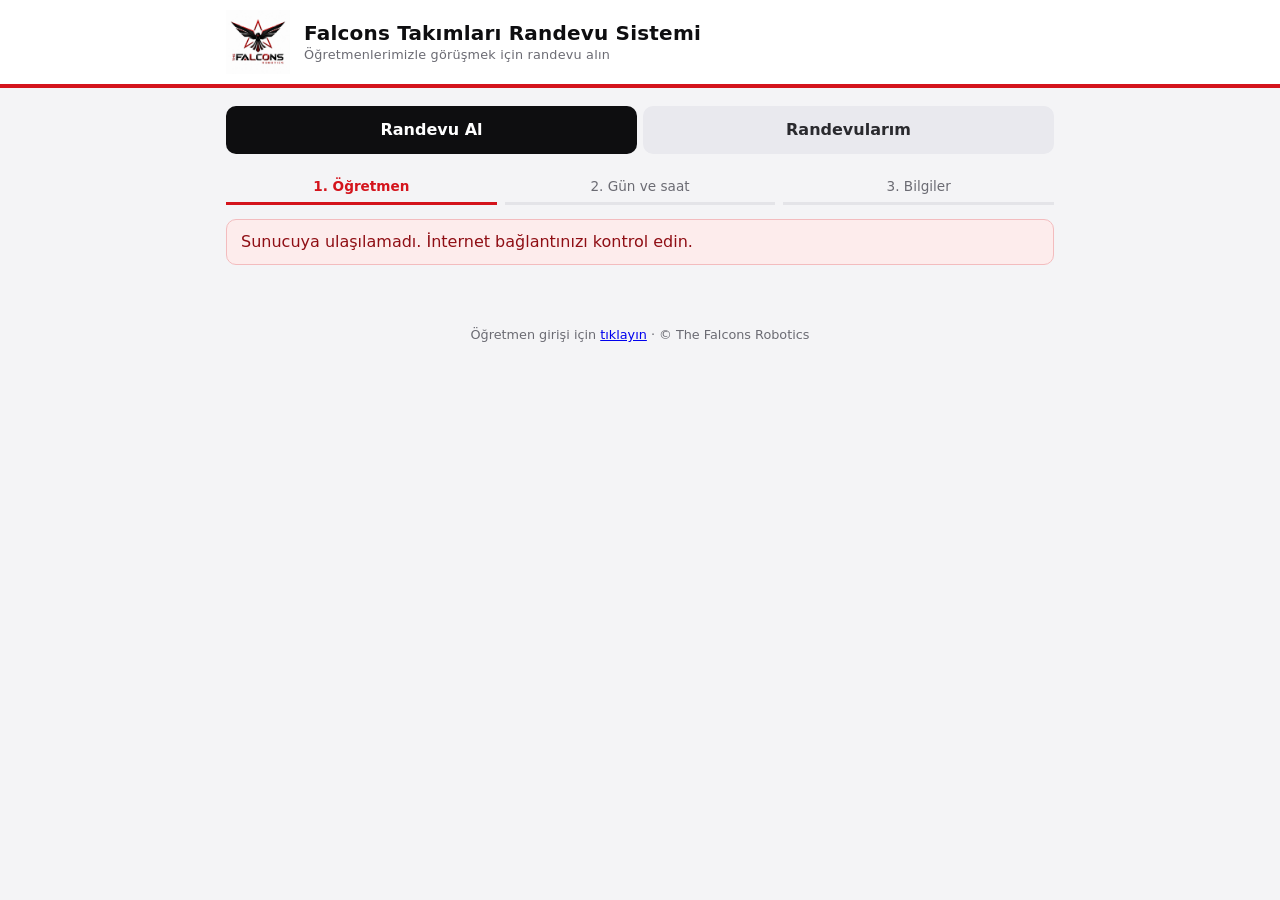
<file: index.html>
<!doctype html>
<html lang="tr">
<head>
<meta charset="utf-8">
<meta name="viewport" content="width=device-width, initial-scale=1">
<title>Falcons Takımları Randevu Sistemi</title>
<meta name="description" content="Falcons Robotik takımı öğretmenlerinden randevu alın.">
<meta name="theme-color" content="#d4141c">
<link rel="icon" href="assets/logo.jpg">
<link rel="stylesheet" href="assets/style.css">
</head>
<body>
<header class="topbar">
  <div class="topbar-in">
    <img src="assets/logo.jpg" alt="The Falcons Robotics logosu">
    <h1>Falcons Takımları Randevu Sistemi<small>Öğretmenlerimizle görüşmek için randevu alın</small></h1>
  </div>
</header>

<main>
  <div class="tabs" role="tablist">
    <button class="tab" role="tab" id="tab-book" aria-selected="true">Randevu Al</button>
    <button class="tab" role="tab" id="tab-mine" aria-selected="false">Randevularım</button>
  </div>

  <!-- RANDEVU AL -->
  <section id="view-book">
    <ol class="steps" id="steps">
      <li>1. Öğretmen</li><li>2. Gün ve saat</li><li>3. Bilgiler</li>
    </ol>
    <div id="book-body"></div>
  </section>

  <!-- RANDEVULARIM -->
  <section id="view-mine" class="hidden">
    <div class="card">
      <h2>Randevu kodunla sorgula</h2>
      <p class="hint">Randevu alırken verilen 8 haneli kodu gir. Bu cihazdan aldığın randevular otomatik listelenir.</p>
      <form id="lookup" class="row" style="margin-top:0">
        <input id="lookup-code" maxlength="8" placeholder="Örn: K7QM2XP4" autocomplete="off" style="flex:1;min-width:160px;text-transform:uppercase" aria-label="Randevu kodu">
        <button class="btn" type="submit">Sorgula</button>
      </form>
      <div id="lookup-err"></div>
    </div>
    <div id="mine-list"></div>
    <div class="card" id="notif-card">
      <h2>Bildirimler</h2>
      <p class="hint">Randevun onaylandığında veya reddedildiğinde, bu sayfa açıkken sana bildirim gösterilir. Tarayıcı bildirimi için izin ver.</p>
      <button class="btn ghost sm" id="notif-btn" type="button">Bildirimlere izin ver</button>
    </div>
  </section>
</main>

<footer>
  Öğretmen girişi için <a href="teacher.html">tıklayın</a> · © The Falcons Robotics
</footer>

<script src="assets/config.js"></script>
<script src="assets/common.js"></script>
<script src="assets/student.js"></script>
</body>
</html>
</file>
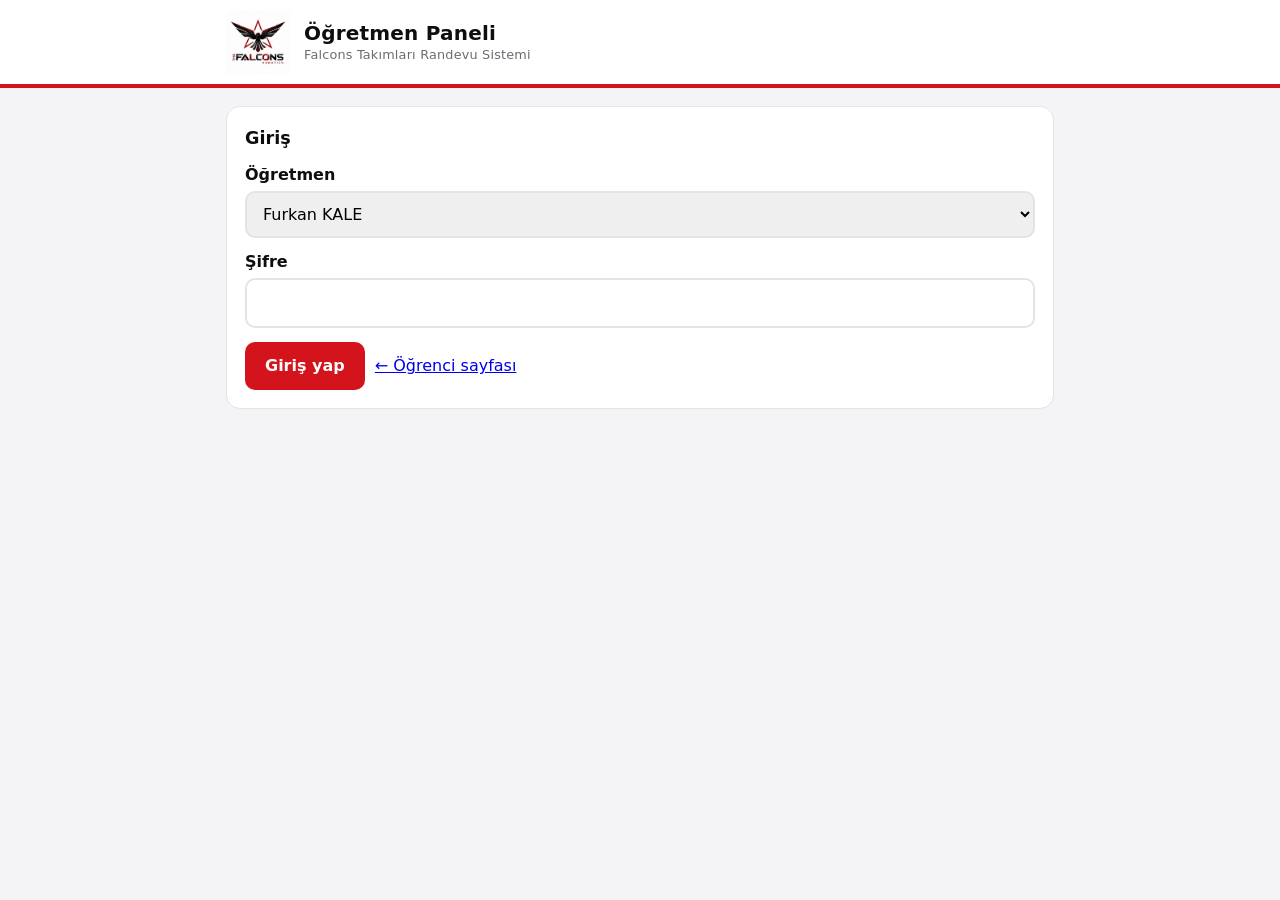
<file: teacher.html>
<!doctype html>
<html lang="tr">
<head>
<meta charset="utf-8">
<meta name="viewport" content="width=device-width, initial-scale=1">
<meta name="robots" content="noindex">
<title>Öğretmen Paneli · Falcons Randevu</title>
<meta name="theme-color" content="#d4141c">
<link rel="icon" href="assets/logo.jpg">
<link rel="stylesheet" href="assets/style.css">
</head>
<body>
<header class="topbar">
  <div class="topbar-in">
    <img src="assets/logo.jpg" alt="The Falcons Robotics logosu">
    <h1>Öğretmen Paneli<small>Falcons Takımları Randevu Sistemi</small></h1>
  </div>
</header>
<main>
  <section id="login" class="card">
    <h2>Giriş</h2>
    <form id="login-form" novalidate>
      <label for="l-teacher">Öğretmen</label>
      <select id="l-teacher" style="width:100%;padding:11px 12px;border:2px solid var(--line);border-radius:10px;font:inherit">
        <option value="furkan">Furkan KALE</option>
        <option value="mustafa">Mustafa Demirkıran</option>
      </select>
      <label for="l-pass">Şifre</label>
      <input id="l-pass" type="password" autocomplete="current-password" required>
      <div id="l-err"></div>
      <div class="row"><button class="btn" type="submit">Giriş yap</button><a href="index.html">← Öğrenci sayfası</a></div>
    </form>
  </section>

  <section id="pwchange" class="card hidden">
    <h2>Yeni şifre belirle</h2>
    <p class="hint">İlk girişin için sana verilen şifre geçicidir. Lütfen kendi şifreni belirle; bundan sonra bu şifreyle giriş yapacaksın ve tekrar sorulmayacak.</p>
    <form id="pw-form" novalidate>
      <label for="pw1">Yeni şifre (en az 8 karakter)</label>
      <input id="pw1" type="password" autocomplete="new-password" minlength="8">
      <label for="pw2">Yeni şifre (tekrar)</label>
      <input id="pw2" type="password" autocomplete="new-password" minlength="8">
      <div id="pw-err"></div>
      <div class="row"><button class="btn" type="submit">Şifreyi kaydet</button><button class="btn ghost" type="button" id="pw-cancel">Vazgeç</button></div>
    </form>
  </section>

  <section id="panel" class="hidden">
    <div class="row" style="justify-content:space-between;margin:0 0 12px">
      <strong id="who"></strong>
      <span><button class="btn ghost sm" id="refresh" type="button">Yenile</button>
      <button class="btn ghost sm" id="logout" type="button">Çıkış</button></span>
    </div>
    <div id="lists"></div>
  </section>
</main>
<script src="assets/config.js"></script>
<script src="assets/common.js"></script>
<script src="assets/teacher.js"></script>
</body>
</html>
</file>
<file: assets/style.css>
:root {
  --red: #d4141c;
  --red-dark: #8f0e14;
  --ink: #0e0e10;
  --ink-2: #2a2a2e;
  --muted: #6b6b73;
  --line: #e4e4e8;
  --bg: #f4f4f6;
  --card: #ffffff;
  --ok: #17803d;
  --warn: #b45309;
  --radius: 14px;
}
* { box-sizing: border-box; }
html { -webkit-text-size-adjust: 100%; }
body {
  margin: 0; background: var(--bg); color: var(--ink);
  font: 16px/1.5 system-ui, -apple-system, "Segoe UI", Roboto, sans-serif;
}
.topbar { background: #fff; border-bottom: 4px solid var(--red); }
.topbar-in { max-width: 860px; margin: 0 auto; padding: 10px 16px; display: flex; align-items: center; gap: 14px; }
.topbar img { height: 64px; width: auto; display: block; }
.topbar h1 { font-size: 1.25rem; margin: 0; line-height: 1.2; letter-spacing: .2px; }
.topbar h1 small { display: block; font-weight: 500; font-size: .8rem; color: var(--muted); margin-top: 2px; }
main { max-width: 860px; margin: 0 auto; padding: 18px 16px 60px; }

.tabs { display: flex; gap: 6px; margin-bottom: 16px; }
.tab {
  flex: 1; padding: 12px 10px; border: 0; border-radius: 10px; background: #e9e9ee; color: var(--ink-2);
  font: inherit; font-weight: 600; cursor: pointer;
}
.tab[aria-selected="true"] { background: var(--ink); color: #fff; }

.card { background: var(--card); border: 1px solid var(--line); border-radius: var(--radius); padding: 18px; margin-bottom: 14px; }
.card h2 { margin: 0 0 4px; font-size: 1.1rem; }
.hint { color: var(--muted); font-size: .9rem; margin: 0 0 14px; }

.steps { display: flex; gap: 8px; margin: 0 0 14px; padding: 0; list-style: none; font-size: .85rem; color: var(--muted); }
.steps li { flex: 1; text-align: center; padding: 6px 0; border-bottom: 3px solid var(--line); }
.steps li.on { color: var(--red); border-color: var(--red); font-weight: 700; }
.steps li.done { color: var(--ink); border-color: var(--ink); }

.teachers { display: grid; gap: 12px; grid-template-columns: 1fr 1fr; }
@media (max-width: 640px) { .teachers { grid-template-columns: 1fr; } }
.teacher {
  text-align: left; background: #fff; border: 2px solid var(--line); border-radius: var(--radius);
  padding: 16px; cursor: pointer; font: inherit; color: inherit;
}
.teacher:hover, .teacher:focus-visible { border-color: var(--red); outline: none; }
.teacher h3 { margin: 0 0 8px; font-size: 1.1rem; }
.teacher table { width: 100%; border-collapse: collapse; font-size: .88rem; }
.teacher td { padding: 3px 0; }
.teacher td:last-child { text-align: right; font-variant-numeric: tabular-nums; }
.closed { color: var(--muted); }

.chips { display: flex; flex-wrap: wrap; gap: 8px; margin-bottom: 14px; }
.chip {
  border: 2px solid var(--line); background: #fff; border-radius: 10px; padding: 8px 12px;
  font: inherit; cursor: pointer; text-align: center; line-height: 1.25;
}
.chip small { display: block; color: var(--muted); font-size: .75rem; }
.chip[aria-pressed="true"] { border-color: var(--red); background: var(--red); color: #fff; }
.chip[aria-pressed="true"] small { color: #ffd5d7; }
.times { display: grid; grid-template-columns: repeat(auto-fill, minmax(78px, 1fr)); gap: 8px; }
.time {
  border: 2px solid var(--line); background: #fff; border-radius: 10px; padding: 9px 0; font: inherit;
  font-variant-numeric: tabular-nums; cursor: pointer;
}
.time:hover:not(:disabled) { border-color: var(--red); }
.time.sel { background: #f9c9cb; border-color: var(--red); color: var(--red-dark); font-weight: 700; }
.time.edge { background: var(--red); color: #fff; box-shadow: 0 0 0 3px rgba(212,20,28,.28); }
.selbar { margin-top: 14px; padding: 10px 14px; border-radius: 10px; background: #f0f0f3; color: var(--muted); font-size: .95rem; }
.selbar.on { background: #fdecec; color: var(--ink); border: 2px solid var(--red); }
.selbar strong { color: var(--red-dark); font-size: 1.1rem; }
.time:disabled { background: #f0f0f3; color: #b0b0b8; text-decoration: line-through; cursor: not-allowed; }

label { display: block; font-weight: 600; margin: 12px 0 4px; }
input, textarea {
  width: 100%; padding: 11px 12px; border: 2px solid var(--line); border-radius: 10px; font: inherit; background: #fff; color: inherit;
}
input:focus, textarea:focus { outline: none; border-color: var(--red); }
textarea { min-height: 96px; resize: vertical; }

.btn {
  display: inline-block; border: 0; border-radius: 10px; padding: 12px 20px; font: inherit; font-weight: 700;
  background: var(--red); color: #fff; cursor: pointer;
}
.btn:hover { background: var(--red-dark); }
.btn:disabled { opacity: .5; cursor: not-allowed; }
.btn.ghost { background: #fff; color: var(--ink); border: 2px solid var(--line); }
.btn.ghost:hover { border-color: var(--ink); background: #fff; }
.btn.ok { background: var(--ok); }
.btn.sm { padding: 7px 12px; font-size: .88rem; }
.row { display: flex; gap: 10px; flex-wrap: wrap; align-items: center; margin-top: 14px; }

.summary { background: #faf0f0; border: 1px solid #f0cfd1; border-radius: 10px; padding: 10px 14px; margin-bottom: 4px; }
.err { background: #fdecec; color: #8f0e14; border: 1px solid #f3bcbe; border-radius: 10px; padding: 10px 14px; margin-top: 12px; }
.code-box {
  font: 700 2rem/1 ui-monospace, Menlo, Consolas, monospace; letter-spacing: .25em; text-align: center;
  background: var(--ink); color: #fff; border-radius: 12px; padding: 18px 8px; margin: 12px 0; user-select: all;
}

.badge { display: inline-block; padding: 2px 10px; border-radius: 99px; font-size: .8rem; font-weight: 700; }
.badge.pending { background: #fef3c7; color: var(--warn); }
.badge.approved { background: #dcfce7; color: var(--ok); }
.badge.rejected, .badge.cancelled { background: #fee2e2; color: var(--red-dark); }

.appt { border: 1px solid var(--line); border-radius: 12px; padding: 12px 14px; margin-bottom: 10px; background: #fff; }
.appt.approved { border-left: 5px solid var(--ok); }
.appt.pending { border-left: 5px solid #f59e0b; }
.appt.rejected, .appt.cancelled { border-left: 5px solid var(--red); opacity: .85; }
.appt .top { display: flex; justify-content: space-between; gap: 8px; flex-wrap: wrap; align-items: center; }
.appt .meta { color: var(--muted); font-size: .9rem; }
.appt p { margin: 6px 0 0; }
.note { background: #f4f4f6; border-radius: 8px; padding: 6px 10px; margin-top: 8px; font-size: .92rem; }

.toast-wrap { position: fixed; left: 0; right: 0; bottom: 16px; display: flex; flex-direction: column; align-items: center; gap: 8px; padding: 0 12px; pointer-events: none; z-index: 10; }
.toast { pointer-events: auto; background: var(--ink); color: #fff; padding: 12px 16px; border-radius: 12px; max-width: 480px; box-shadow: 0 8px 24px rgba(0,0,0,.25); border-left: 5px solid var(--red); }
.toast.good { border-left-color: #22c55e; }

.hidden { display: none !important; }
footer { text-align: center; color: var(--muted); font-size: .8rem; padding: 0 16px 28px; }
.day-head { margin: 18px 0 8px; font-size: 1rem; color: var(--ink-2); }
.empty { color: var(--muted); text-align: center; padding: 20px 0; }

.time.taken { background: repeating-linear-gradient(45deg, #f0f0f3, #f0f0f3 6px, #e6e6ea 6px, #e6e6ea 12px); color: #6b6b73; }
.time.taken:hover { border-color: var(--ink); }
.time.viewing { border-color: var(--ink); box-shadow: 0 0 0 3px rgba(14,14,16,.2); font-weight: 700; }
.booking { margin: 14px 0 0; background: #fafafb; border: 2px solid var(--ink); }
.joinform { margin-top: 6px; }
</file>
